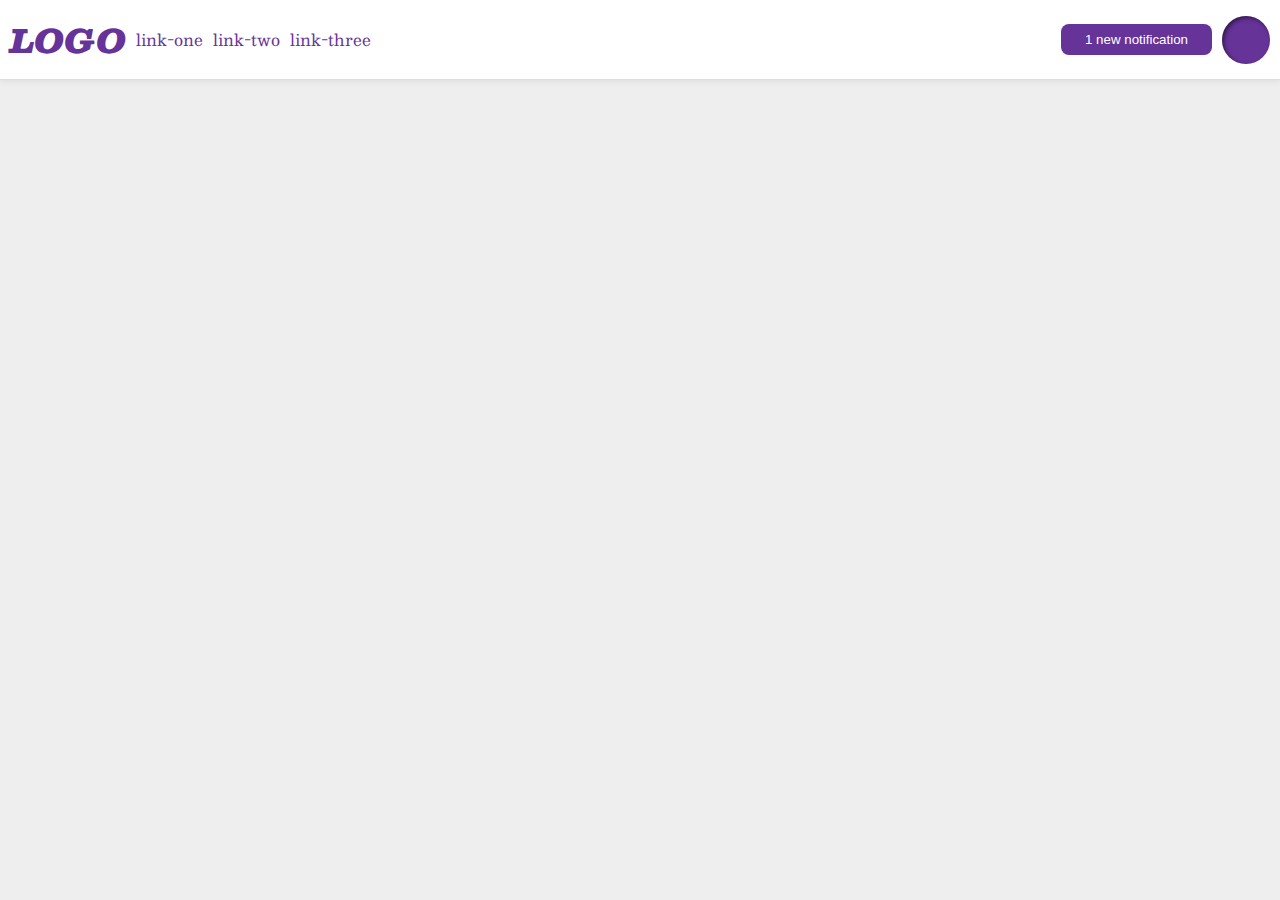
<file: foundations/flex/03-flex-header-2/index.html>
<!DOCTYPE html>
<html lang="en">
  <head>
    <meta charset="UTF-8">
    <meta http-equiv="X-UA-Compatible" content="IE=edge">
    <meta name="viewport" content="width=device-width, initial-scale=1.0">
    <title>Flex Header 2</title>
    <link rel="stylesheet" href="style.css">
  </head>
  <body>
    <div class="header">
      <div class="header-left">
        <div class="logo">
          LOGO
        </div>
        <ul class="links">
          <li><a href="https://google.com">link-one</a></li>
          <li><a href="https://google.com">link-two</a></li>
          <li><a href="https://google.com">link-three</a></li>
        </ul>
      </div>
      <div class="header-right">
        <button class="notifications">
          1 new notification
        </button>
        <div class="profile-image"></div>
      </div>
    </div>
  </body>
</html>
</file>
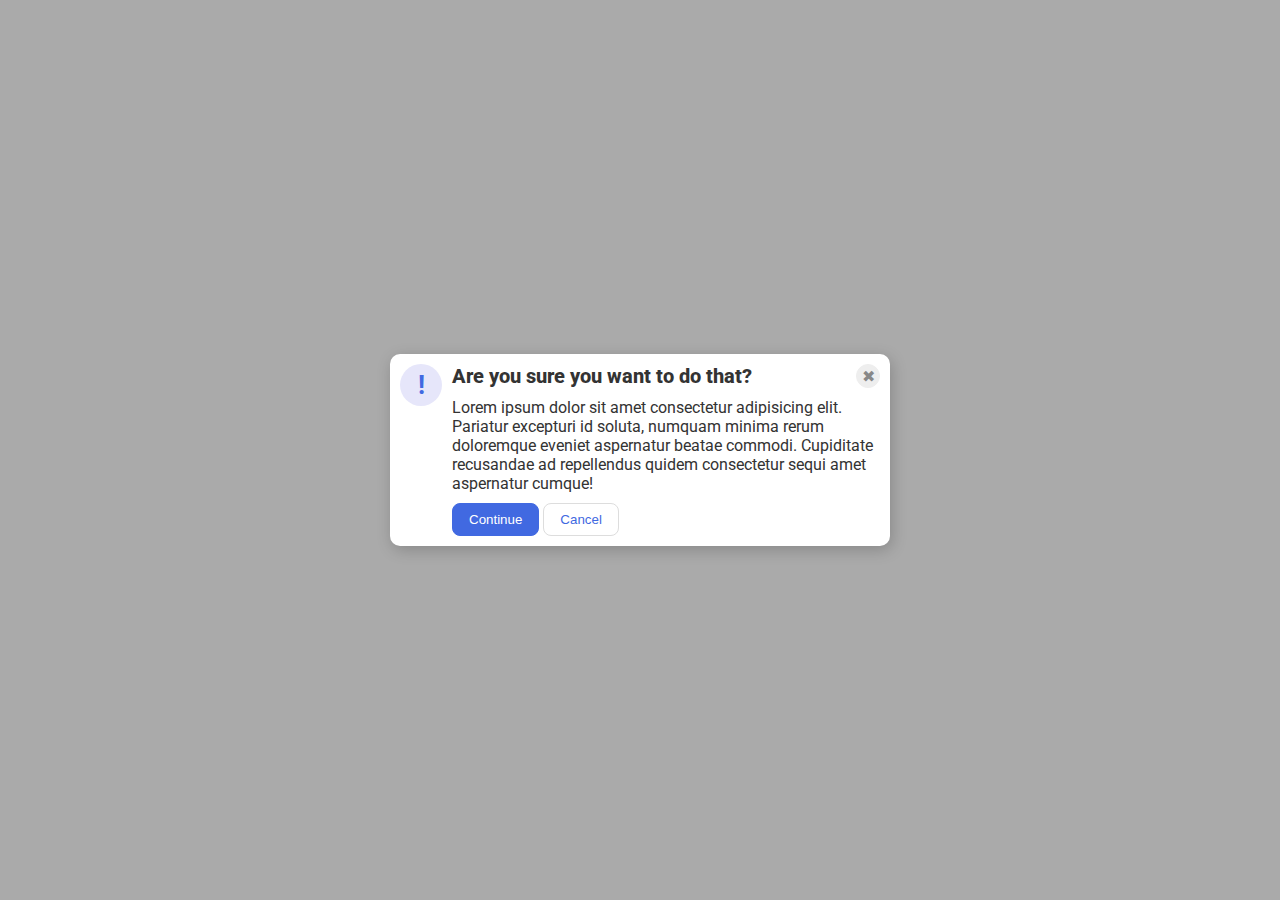
<file: foundations/flex/05-flex-modal/index.html>
<!DOCTYPE html>
<html lang="en">
  <head>
    <meta charset="UTF-8">
    <meta http-equiv="X-UA-Compatible" content="IE=edge">
    <meta name="viewport" content="width=device-width, initial-scale=1.0">
    <link rel="stylesheet" href="style.css">
    <title>Modal</title>
  </head>
  <body>
    <div class="modal">
      <div class="icon">!</div> 
      <div class="prompt">
        <div class="header">Are you sure you want to do that?
          <button class="close-button">✖</button>
        </div>
        <div class="text">Lorem ipsum dolor sit amet consectetur adipisicing elit. Pariatur excepturi id soluta, numquam minima rerum doloremque eveniet aspernatur beatae commodi. Cupiditate recusandae ad repellendus quidem consectetur sequi amet aspernatur cumque!</div>
        <button class="continue">Continue</button>
        <button class="cancel">Cancel</button>
      </div>
    </div>
  </body>
</html>
</file>
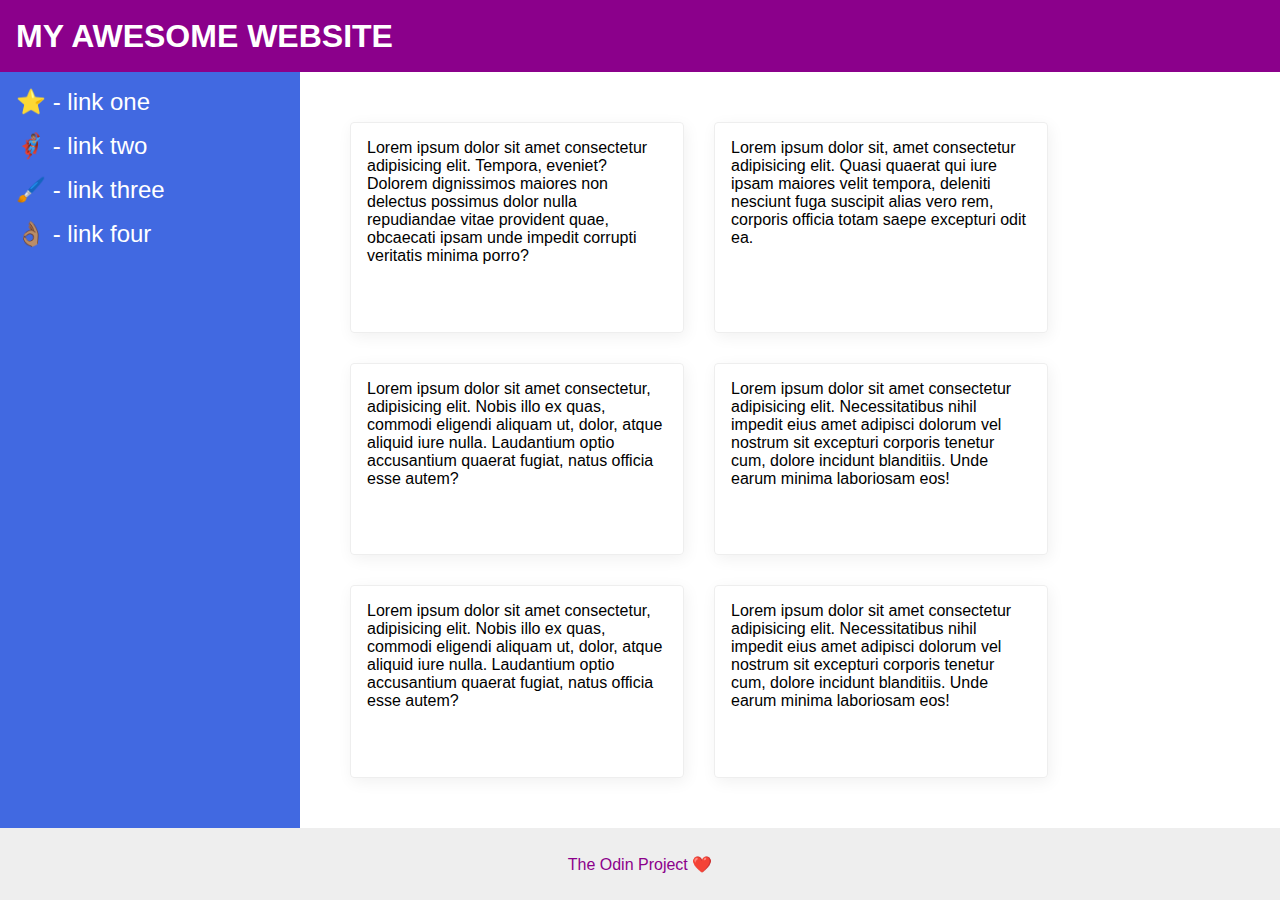
<file: foundations/flex/07-flex-layout-2/index.html>
<!DOCTYPE html>
<html lang="en">
  <head>
    <meta charset="UTF-8">
    <meta http-equiv="X-UA-Compatible" content="IE=edge">
    <meta name="viewport" content="width=device-width, initial-scale=1.0">
    <title>The Holy Grail</title>
    <link rel="stylesheet" href="style.css">
  </head>
  <body>
    <div class="header">
      MY AWESOME WEBSITE
    </div>
    <div class="main-content">
      <div class="sidebar">
        <ul>
          <li><a href="#">⭐ - link one</a></li>
          <li><a href="#">🦸🏽‍♂️ - link two</a></li>
          <li><a href="#">🖌️ - link three</a></li>
          <li><a href="#">👌🏽 - link four</a></li>
        </ul>
      </div>
      <div class="card-container">
        <div class="card">Lorem ipsum dolor sit amet consectetur adipisicing elit. Tempora, eveniet? Dolorem dignissimos maiores non delectus possimus dolor nulla repudiandae vitae provident quae, obcaecati ipsam unde impedit corrupti veritatis minima porro?</div>
        <div class="card">Lorem ipsum dolor sit, amet consectetur adipisicing elit. Quasi quaerat qui iure ipsam maiores velit tempora, deleniti nesciunt fuga suscipit alias vero rem, corporis officia totam saepe excepturi odit ea.</div>
        <div class="card">Lorem ipsum dolor sit amet consectetur, adipisicing elit. Nobis illo ex quas, commodi eligendi aliquam ut, dolor, atque aliquid iure nulla. Laudantium optio accusantium quaerat fugiat, natus officia esse autem?</div>
        <div class="card">Lorem ipsum dolor sit amet consectetur adipisicing elit. Necessitatibus nihil impedit eius amet adipisci dolorum vel nostrum sit excepturi corporis tenetur cum, dolore incidunt blanditiis. Unde earum minima laboriosam eos!</div>
        <div class="card">Lorem ipsum dolor sit amet consectetur, adipisicing elit. Nobis illo ex quas, commodi eligendi aliquam ut, dolor, atque aliquid iure nulla. Laudantium optio accusantium quaerat fugiat, natus officia esse autem?</div>
        <div class="card">Lorem ipsum dolor sit amet consectetur adipisicing elit. Necessitatibus nihil impedit eius amet adipisci dolorum vel nostrum sit excepturi corporis tenetur cum, dolore incidunt blanditiis. Unde earum minima laboriosam eos!</div>
      </div>
    </div>
    <div class="footer">
      The Odin Project ❤️
    </div>
  </body>
</html>
</file>
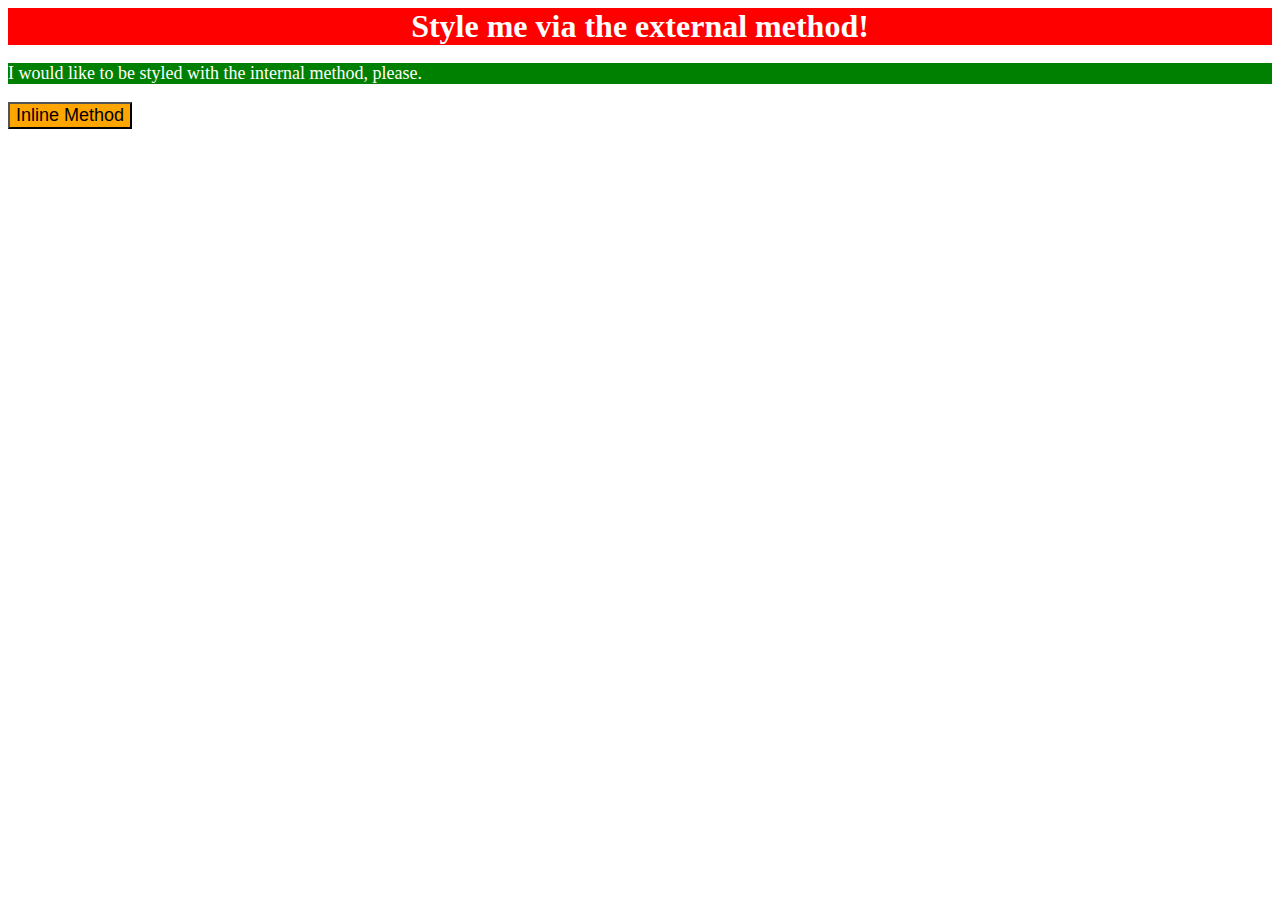
<file: foundations/intro-to-css/01-css-methods/index.html>
<!DOCTYPE html>
<html lang="en">
  <head>
    <meta charset="UTF-8">
    <meta http-equiv="X-UA-Compatible" content="IE=edge">
    <meta name="viewport" content="width=device-width, initial-scale=1.0">
    <link rel="stylesheet" href="./style.css">

    <style>
      /* adding internal CSS to HTML using an <style> tag */
      p {
        background-color: green;
        color: white;
        font-size: 18px;
      }
    </style>
    <title>Methods for Adding CSS</title>
  </head>
  <body>
    <div>Style me via the external method!</div>
    <p>I would like to be styled with the internal method, please.</p>
    <!-- adding inline CSS to HTML using style attribute -->
    <button style="background-color: orange; font-size: 18px ;">Inline Method</button>
  </body>
</html>
</file>
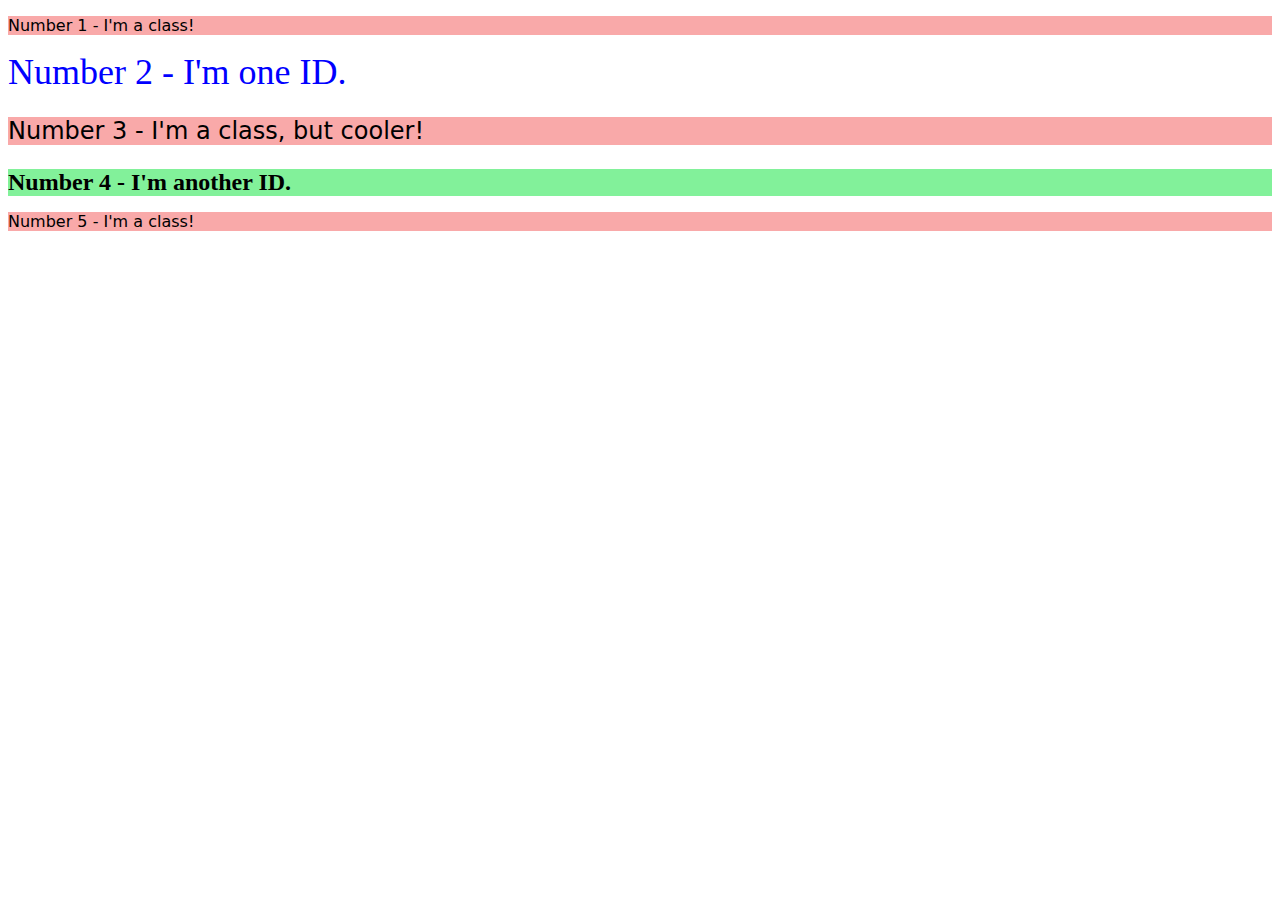
<file: foundations/intro-to-css/02-class-id-selectors/index.html>
<!DOCTYPE html>
<html lang="en">
  <head>
    <meta charset="UTF-8">
    <meta http-equiv="X-UA-Compatible" content="IE=edge">
    <meta name="viewport" content="width=device-width, initial-scale=1.0">
    <title>Class and ID Selectors</title>
    <link rel="stylesheet" href="style.css">
  </head>
  <body>
    <p class="odd">Number 1 - I'm a class!</p>
    <div id="two">Number 2 - I'm one ID.</div>
    <p class="odd adjust-font">Number 3 - I'm a class, but cooler!</p>
    <div id="four">Number 4 - I'm another ID.</div>
    <p class="odd">Number 5 - I'm a class!</p>
  </body>
</html>
</file>
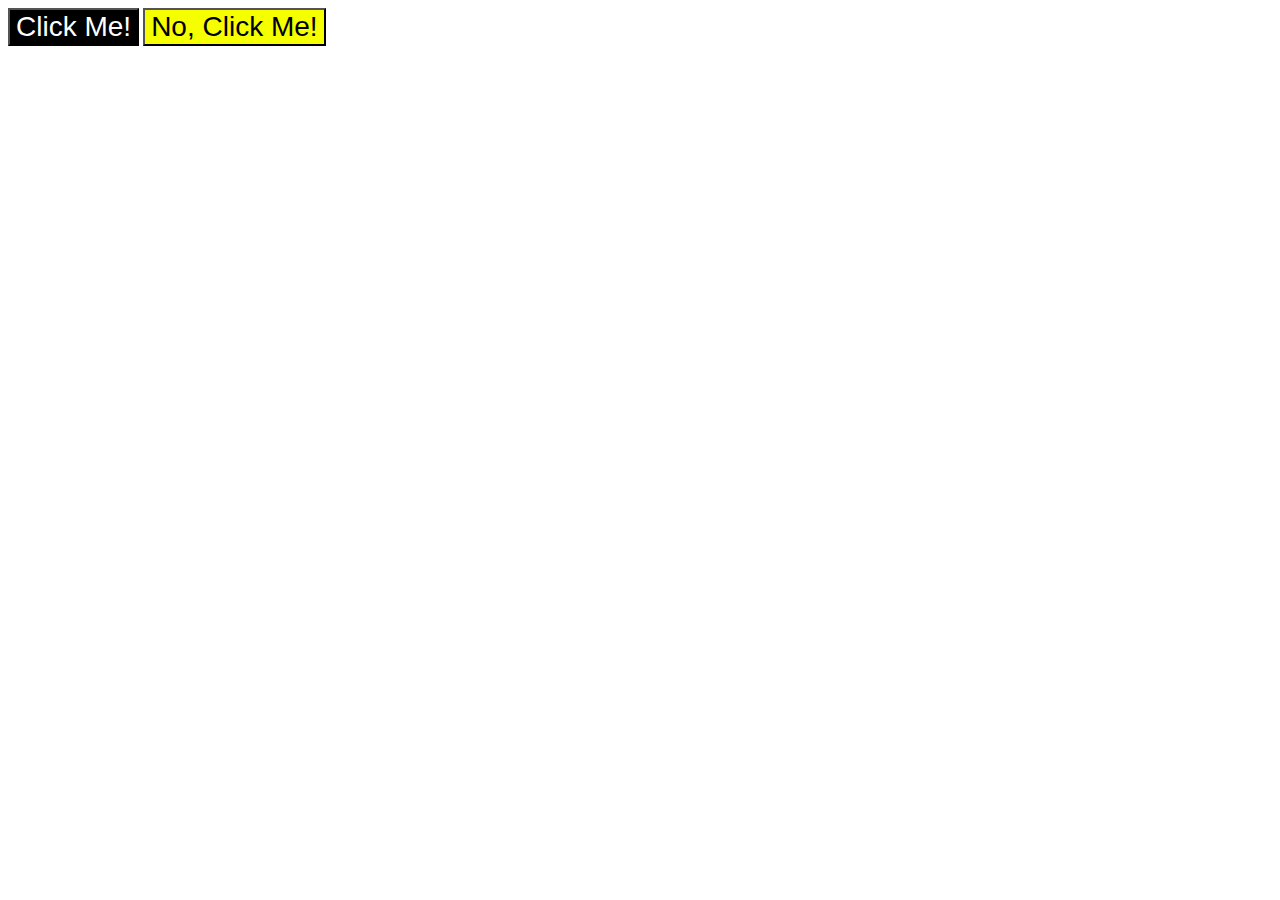
<file: foundations/intro-to-css/03-grouping-selectors/index.html>
<!DOCTYPE html>
<html lang="en">
  <head>
    <meta charset="UTF-8">
    <meta http-equiv="X-UA-Compatible" content="IE=edge">
    <meta name="viewport" content="width=device-width, initial-scale=1.0">
    <title>Grouping Selectors</title>
    <link rel="stylesheet" href="style.css">
  </head>
  <body>
    <button class="button-one">Click Me!</button>
    <button class="button-two">No, Click Me!</button>
  </body>
</html>
</file>
<file: foundations/flex/03-flex-header-2/style.css>
/* this is some magical font-importing.  
you'll learn about it later. */
@import url('https://fonts.googleapis.com/css2?family=Besley:ital,wght@0,400;1,900&display=swap');

body {
  margin: 0;
  background: #eee;
  font-family: Besley, serif;
}

.header {
  background: white;
  border-bottom: 1px solid #ddd;
  box-shadow: 0 0 8px rgba(0,0,0,.1);
  display: flex;
  justify-content: space-between;
  padding: 10px;
}

.header-left,
.header-right {
  display: flex;
  gap: 10px;
  align-items: center;
}

.profile-image {
  background: rebeccapurple;
  box-shadow: inset 2px 2px 4px rgba(0,0,0,.5);
  border-radius: 50%;
  width: 48px;
  height: 48px;
}

.logo {
  color: rebeccapurple;
  font-size: 32px;
  font-weight: 900;
  font-style: italic;
}

button {
  border: none;
  border-radius: 8px;
  background: rebeccapurple;
  color: white;
  padding: 8px 24px;
}

a {
  /* this removes the line under our links */
  text-decoration: none;
  color: rebeccapurple;
}

ul {
  list-style-type: none;
  display: flex;
  padding: 0px;
  gap: 10px;
}
</file>
<file: foundations/flex/05-flex-modal/style.css>
@import url('https://fonts.googleapis.com/css2?family=Roboto:wght@400;700&display=swap');

html, body {
  height: 100%;
}

body {
  font-family: Roboto, sans-serif;
  margin: 0;
  background: #aaa;
  color: #333;
  /* I'll give you this one for free lol */
  display: flex;
  align-items: center;
  justify-content: center;
}

.modal {
  background: white;
  width: 480px;
  border-radius: 10px;
  box-shadow: 2px 4px 16px rgba(0,0,0,.2);
  display: flex;
  gap: 10px;
  padding: 10px;
}

.icon {
  color: royalblue;
  font-size: 26px;
  font-weight: 700;
  background: lavender;
  width: 42px;
  height: 42px;
  border-radius: 50%;
  display: flex;
  align-items: center;
  justify-content: center;
  flex-shrink: 0;
}

.header {
  display: flex;
  justify-content: space-between;
  align-items: center;
  font-size: 20px;
  font-weight: 800;
  margin-bottom: 10px;
}

.text {
  margin-bottom: 10px;
}

.close-button {
  background: #eee;
  border-radius: 50%;
  color: #888;
  font-weight: 400;
  font-size: 16px;
  height: 24px;
  width: 24px;
  display: flex;
  align-items: center;
  justify-content: center;
  border: 1px solid #eee;
  padding: 0;
}

button {
  cursor: pointer;
  padding: 8px 16px;
  border-radius: 8px;
}

button.continue {
  background: royalblue;
  border: 1px solid royalblue;
  color: white;
}

button.cancel {
  background: white;
  border: 1px solid #ddd;
  color: royalblue;
}
</file>
<file: foundations/flex/07-flex-layout-2/style.css>
body {
  font-family: -apple-system, BlinkMacSystemFont, 'Segoe UI', Roboto, Oxygen, Ubuntu, Cantarell, 'Open Sans', 'Helvetica Neue', sans-serif;
  margin: 0;
  min-height: 100vh;
  display: flex;
  flex-direction: column;
  justify-content: space-between;
}

.header {
  height: 72px;
  background: darkmagenta;
  color: white;
  font-size: 32px;
  font-weight: 800;
  display: flex;
  align-items: center;
  justify-content: flex-start;
  padding-left: 16px;
}

.footer {
  height: 72px;
  background: #eee;
  color: darkmagenta;
  display: flex;
  justify-content: center;
  align-items: center;
}

.main-content {
  flex: 1;
  display: flex;
}

.sidebar {
  width: 300px;
  background: royalblue;
  box-sizing: border-box;
  flex-shrink: 0;
  padding: 16px;
}

.sidebar ul {
  list-style: none;
  padding: 0px;
  margin: 0px;
  display: flex;
  flex-direction: column;
  gap: 16px;
}

.sidebar a {
  text-decoration: none;
  font-size: 24px;
  color: white;
}

.card-container {
  display: flex;
  flex-flow: row wrap;
  padding: 50px;
  gap: 30px;
}

.card {
  border: 1px solid #eee;
  box-shadow: 2px 4px 16px rgba(0,0,0,.06);
  border-radius: 4px;
  width: 300px;
  padding: 16px;
}
</file>
<file: foundations/intro-to-css/01-css-methods/style.css>
/* adding CSS to HTML using an external CSS file */
div {
    background-color: red;
    color: white;
    font-size: 32px;
    text-align: center;
    font-weight: bold;
}
</file>
<file: foundations/intro-to-css/02-class-id-selectors/style.css>
/* Add CSS Styling */
.odd {
    background-color: #f675759f;
    font-family: Verdana, "DejaVu Sans", sans-serif;
}

#two {
    color: rgb(0, 0, 255);
    font-size: 36px;
}

.adjust-font {
    font-size: 24px;
}

#four {
    background-color: #2ee75698;
    font-size: 24px;
    font-weight: bold;
}
</file>
<file: foundations/intro-to-css/03-grouping-selectors/style.css>
/* Add CSS Styling */
.button-one,
.button-two {
    font-size: 28px;
    font-family: Helvetica, "Times New Roman", sans-serif;
}

.button-one {
    background-color: black;
    color: white;
}

.button-two {
    background-color: #f6ff00;
}
</file>
